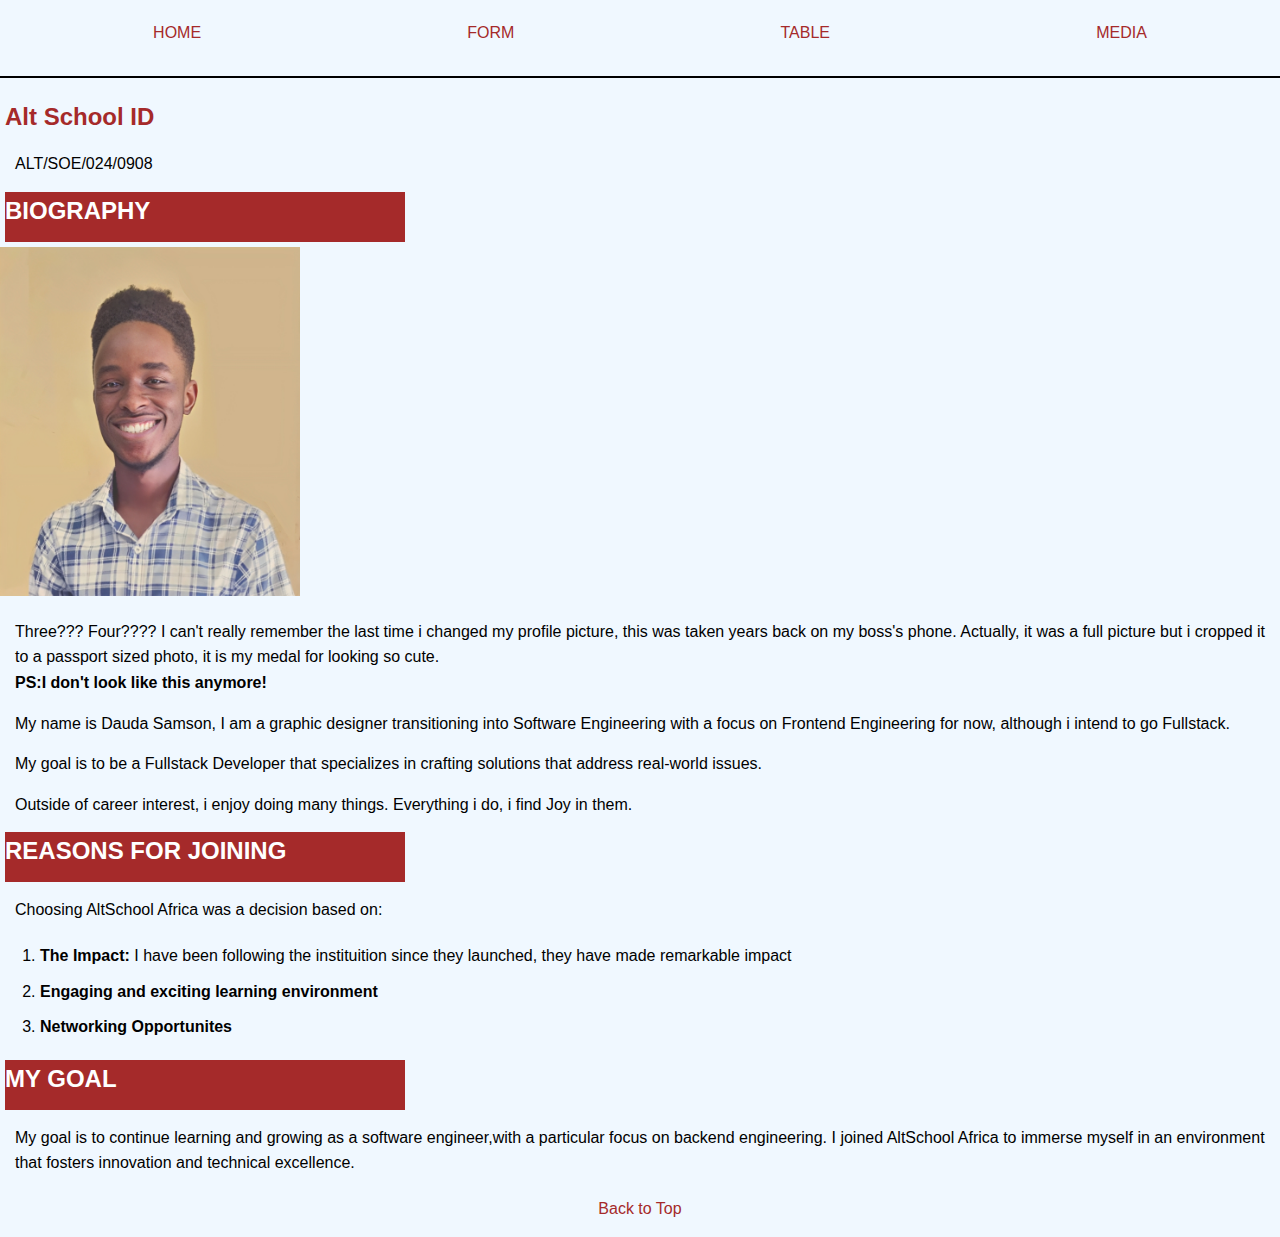
<file: index.html>
<!DOCTYPE html>
<html lang="en">
<head>
    <meta charset="UTF-8">
    <meta name="viewport" content="width=device-width, initial-scale=1.0">
    <title>Home page</title>
    <link rel="stylesheet" href="./CSS/index.css">

</head>
<body id="top">
    <ul>
        <li><a href="index.html">HOME</a></li>
        <li><a href="form.html">FORM</a></li>
        <li><a href="table.html">TABLE</a></li>
        <li><a href="media.html">MEDIA</a></li>
    </ul>
    <hr>
    
    <h2>Alt School ID</h2>
        <p>
            ALT/SOE/024/0908
        </p>
       
    <h2 class="box">BIOGRAPHY</h2>

    <picture>
        <img src="ASSETS/Passport Photograph.png" alt="Mid-Week flyer design" class="responsive-image" width="100%" title="Flyer design">
    </picture>
    <p>Three??? Four???? I can't really remember the last time i changed my profile picture, this was taken years back on my boss's phone. Actually, it was a full picture but i cropped it to a passport sized photo, it is my medal for looking so cute. <br>
    <strong>PS:I don't look like this anymore!</strong>
    </p>
    
        <p>
            My name is Dauda Samson, I am a graphic designer transitioning into Software Engineering with a focus on Frontend Engineering for now, although i intend to go Fullstack.
        </p>

        <p>
            My goal is to be a Fullstack Developer that specializes in crafting solutions that address real-world issues.
        </p>         
        
        <p>
            Outside of career interest, i enjoy doing many things. Everything i do, i find Joy in them.
        </p>
        
        <h2 class="box">REASONS FOR JOINING</h2>
        <p>
            Choosing AltSchool Africa was a decision based on:
        </p>
            <ol> 
                <li><strong>The Impact:</strong> I have been following the instituition since they launched, they have made remarkable impact</li>
                <li><strong>Engaging and exciting learning environment</strong></li>
                <li><strong>Networking Opportunites</strong></li>
            </ol>


    <h2 class="box">MY GOAL</h2>
        <p>
            My goal is to continue learning and growing as a software engineer,with a particular focus on backend engineering. I joined AltSchool Africa to immerse myself in an environment that fosters innovation and technical excellence. 
        </p>
    
        
        <p class="back-to-top"><a href="#top">Back to Top</a></p>
    
</body>
</html>
</file>
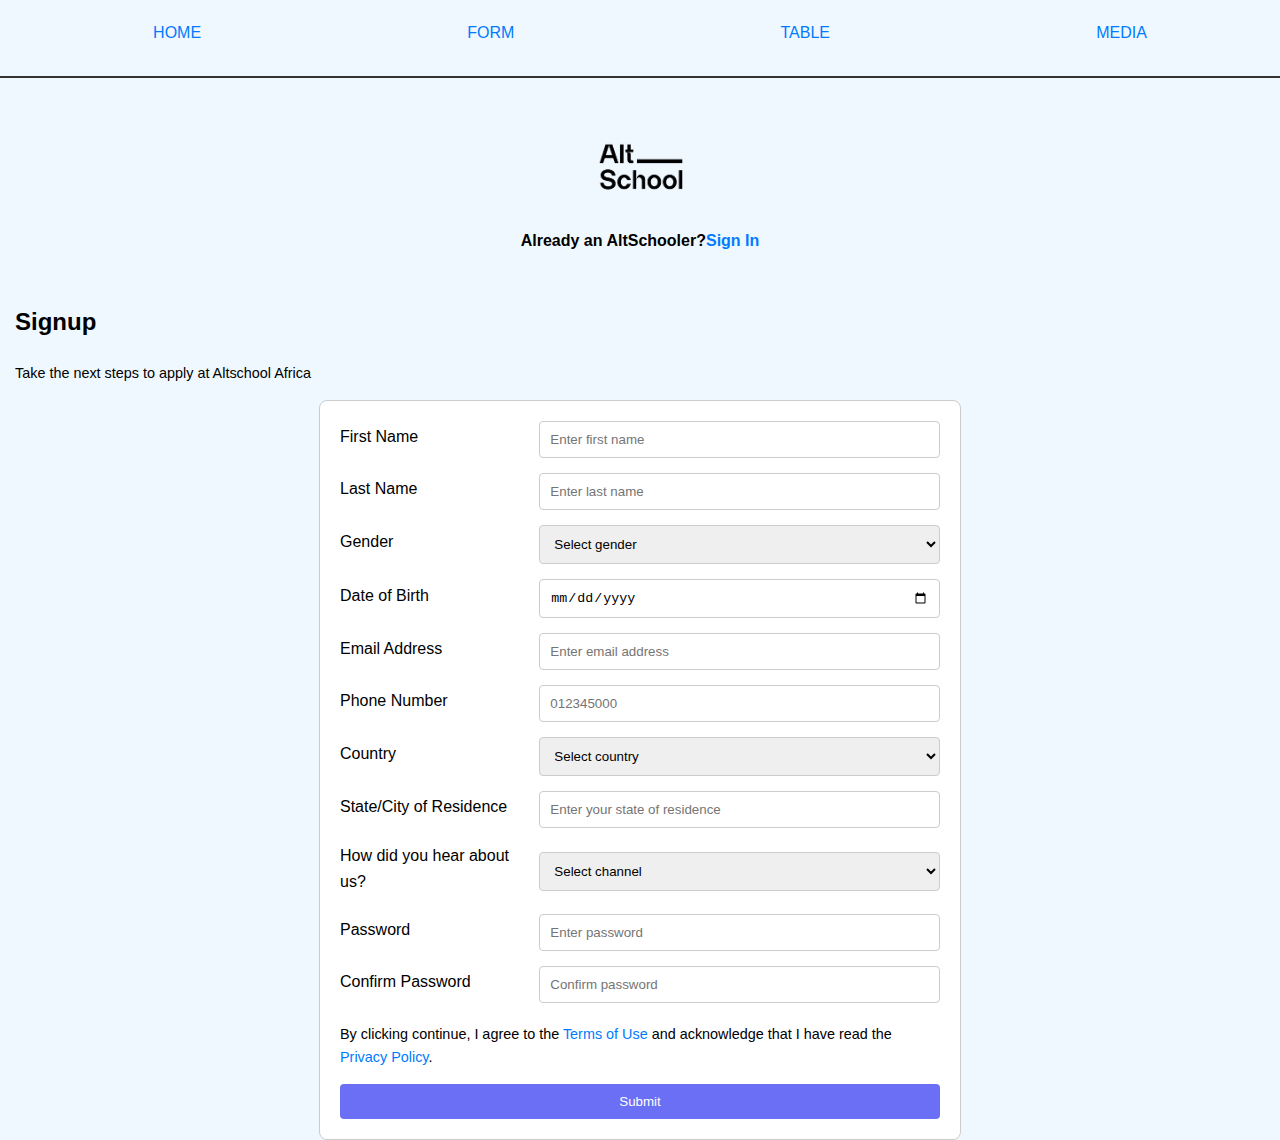
<file: form.html>
<!DOCTYPE html>
<html lang="en">
<head>
    <meta charset="UTF-8">
    <meta name="viewport" content="width=device-width, initial-scale=1.0">
    <title>Form page</title>
    <link rel="stylesheet" href="./CSS/form.css">
</head>
<body>
    
    <ul>
        <li><a href="index.html">HOME</a></li>
        <li><a href="form.html">FORM</a></li>
        <li><a href="table.html">TABLE</a></li>
        <li><a href="media.html">MEDIA</a></li>
    </ul>
    <hr>
    <header class="header">
        <img src="./ASSETS/IMAGES/altschool_africa-900x0.png" width="100" alt="Alt School logo">
        <p>
            Already an AltSchooler?<a href="form.html">Sign In</a>
        </p>
    </header>
    
    <section>
        <h2>Signup</h2>
        <p>Take the next steps to apply at Altschool Africa</p>
    </section>
    
    <div class="container">
        <form class="form"> 
        <div class="form-group">
            <label for="Fname">First Name</label>
            <input type="text" id="Fname" placeholder="Enter first name">
        </div>
        <div class="form-group">
            <label for="Lname">Last Name</label>
            <input type="text" id="Lname" placeholder="Enter last name">
        </div>
        <div class="form-group">
            <label for="Gender">Gender</label>
            <select id="Gender">
                <option value="" disabled selected hidden>Select gender</option>
                <option value="M"> Male</option>
                <option value="F"> Female</option>
            </select>
        </div>
        <div class="form-group">
            <label for="bday">Date of Birth</label>
            <input type="date" id="bday">
        </div>
        <div class="form-group">
            <label for="email">Email Address</label>
            <input type="email" id="email" placeholder="Enter email address">
        </div>
        <div class="form-group">
            <label for="phone">Phone Number</label>
            <input type="tel" id="phone" placeholder="012345000">
        </div>
        <div class="form-group">
            <label for="Country">Country</label>
            <select id="Country">
                <option value="" disabled selected hidden>Select country</option>
                <option value="Nig"> Nigeria</option>
                <option value="US"> United States</option>
                <option value="UK"> United Kingdom</option>
            </select>
        </div>
        <div class="form-group">
            <label for="state">State/City of Residence</label>
            <input type="text" id="state" placeholder="Enter your state of residence">
        </div>
        <div class="form-group">
            <label for="info">How did you hear about us?</label>
            <select id="info">
                <option value="" disabled selected hidden>Select channel</option>
                <option value="X"> Twitter</option>
                <option value="IG"> Instagram</option>
                <option value="Facebook"> Facebook</option>
                <option value="LinkedIn"> LinkedIn</option>
            </select>
        </div>
        <div class="form-group">
            <label for="password">Password</label>
            <input type="password" id="password" placeholder="Enter password">
        </div>
        <div class="form-group">
            <label for="confirm-password">Confirm Password</label>
            <input type="password" id="confirm-password" placeholder="Confirm password">
        </div>
        <p>
            By clicking continue, I agree to the 
            <a href="terms_of_use.html" target="_blank">Terms of Use</a> 
            and acknowledge that I have read the 
            <a href="privacy_policy.html" target="_blank">Privacy Policy</a>.
        </p>
        <input type="submit" value="Submit">
    </form>
    </div>
    
</body>
</html>
</file>
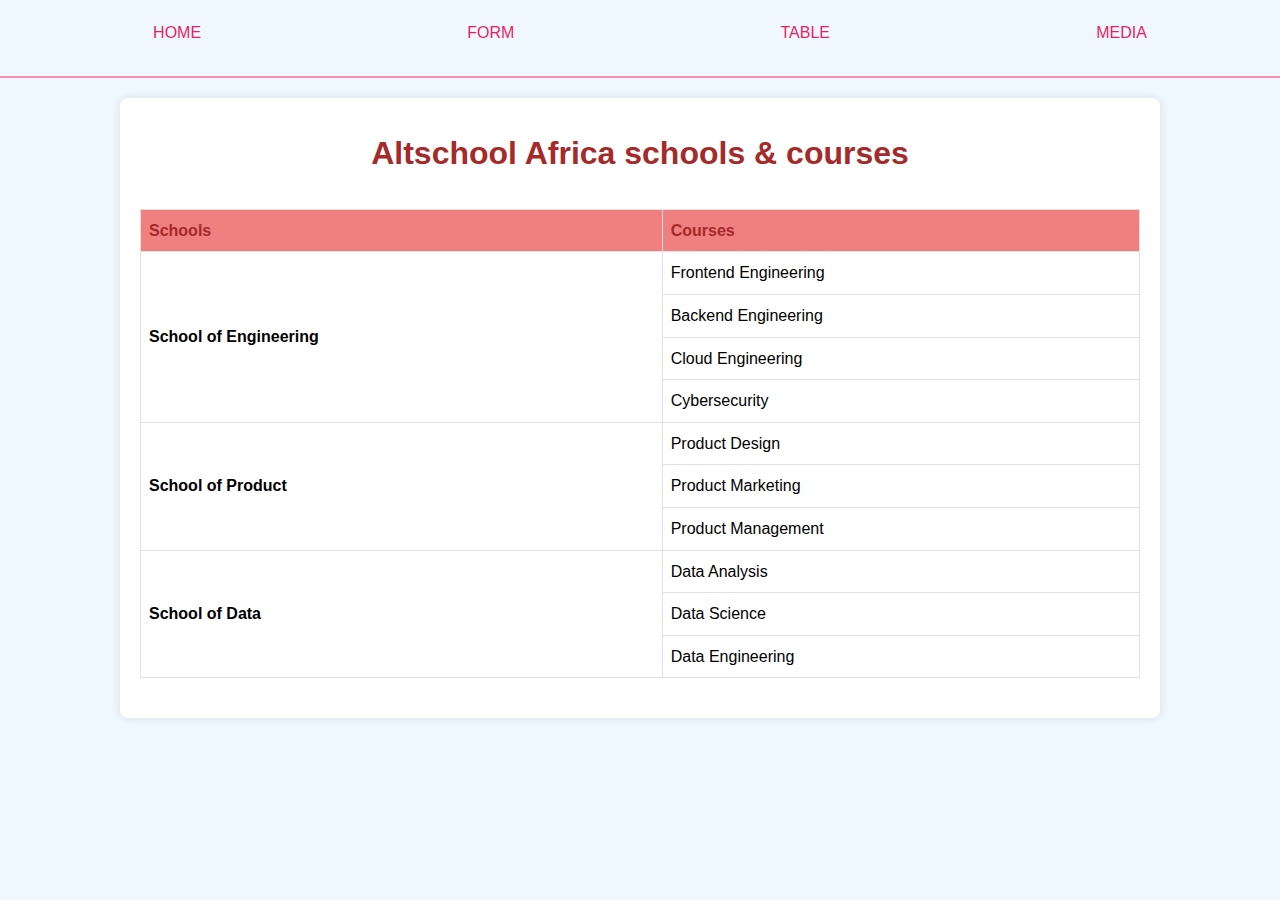
<file: table.html>
<!DOCTYPE html>
<html lang="en">
<head>
    <meta charset="UTF-8">
    <meta name="viewport" content="width=device-width, initial-scale=1.0">
    <title>Table page</title>
    <link rel="stylesheet" href="./CSS/table.css">
</head>
<body>
    
    <ul>
        <li><a href="index.html">HOME</a></li>
        <li><a href="form.html">FORM</a></li>
        <li><a href="table.html">TABLE</a></li>
        <li><a href="media.html">MEDIA</a></li>
    </ul>
    <hr>

    <div class="container">
        <h1>Altschool Africa schools & courses</h1>
        <table>
            <thead>
                <tr>
                    <th>Schools</th>
                    <th>Courses</th>
                </tr>
            </thead>
            <tbody>
                <tr>
                    <td rowspan="4"><strong>School of Engineering</strong></td>
                    <td>Frontend Engineering</td>
                </tr>
                <tr>
                    <td>Backend Engineering</td>
                </tr>
                <tr>
                    <td>Cloud Engineering</td>
                </tr>
                <tr>
                    <td>Cybersecurity</td>
                </tr>


                <tr>
                    <td rowspan="3"><strong>School of Product</strong></td>
                    <td>Product Design</td>
                </tr>
                <tr>
                    <td>Product Marketing</td>
                </tr>
                <tr>
                    <td>Product Management</td>
                </tr>

                <tr>
                    <td rowspan="3"><strong>School of Data</strong></td>
                    <td>Data Analysis</td>
                </tr>
                <tr>
                    <td>Data Science</td>
                </tr>
                <tr>
                    <td>Data Engineering</td>
                </tr>
            </tbody>
        </table>
    </div>
</body>
</html>
</file>
<file: CSS/index.css>
body {
    font-family: Arial, Helvetica, sans-serif;
    line-height: 1.6;
    margin: 0;
    padding: 0;
    background-color: aliceblue;
}

 body ul {
    padding-left: 20px;
    margin: 0;
    list-style: none;
    display: flex;
    justify-content: space-around;
    padding-top: 20px;
}

body li {
  
    margin-bottom: 10px;
}


.box {
    height: 50px;
    width: 400px;
    background-color: brown;
    color: #fff;
}

.responsive-image{
    width: 100%;
    height: auto;
    max-width: 300px;
}

a {
    text-decoration: none;
    color: brown;
}

a:hover {
    text-decoration: underline;
    color: brown;
}

hr{
    border: 0;
    height: 2px;
    background-color: black;
    margin: 20px 0;
}

h2 {
    color: brown;
    margin: 5px;
}

p {
    margin: 15px;
}

ol {
    margin: 20px;
    padding-left: 20px;
}

ol li {
    margin-bottom: 10px;
}

.back-to-top {
    margin-top: 20px;
    display: block;
    text-align: center;
}
    
@media (max-width: 768px) {
    body ul {
        padding-left: 20px;
    }

    body li {
        margin-bottom: 10px;
    }

    .back-to-top {
        margin-top: 20px;
    }

    
}

@media (max-width: 480px) {
    body ul {
        display: flex;
        flex-direction: column;
        padding: 0;
        padding-left: 20px;
    }

    body li {
        margin-bottom: 10px;
    }

    .back-to-top {
        margin-top: 20px;
    }
}
</file>
<file: CSS/form.css>
body {
    font-family: Arial, Helvetica, sans-serif;
    line-height: 1.6;
    margin: 0;
    padding: 0;
    background-color: aliceblue;
}

ul {
    padding-left: 20px;
    margin: 0;
    list-style: none;
    display: flex;
    justify-content: space-around;
    padding-top: 20px;
}

li {
  
    margin-bottom: 10px;
}

a {
    text-decoration: none;
    color: #007BFF;
}

a:hover {
    text-decoration: underline;
}

hr{
    border: 0;
    height: 2px;
    background-color: #333;
    margin: 20px 0;
}

.header{
    padding: 20px;
    margin-bottom: 20px;
}

.header img{
    display: block;
    margin: 0 auto;
}

.header p{
    margin: 10px 0;
    font-size: 1em;
    font-weight: bold;
    text-align: center;
}

section {
    margin: 15px; 
}

.container{
    display: flex;
    justify-content: center;
}

.form {
    max-width: 600px;
    width: 100%;
    padding: 20px;
    border: 1px solid #ccc;
    border-radius: 8px;
    background-color: #fff;
}

.form-group {
    display: flex;
    flex-direction: column;
    margin-bottom: 15px;
}

.form-group label {
    margin-bottom: 5px;
}

.form-group input,
.form-group select {
    padding: 10px;
    border: 1px solid #ccc;
    border-radius: 4px;
    width: 100%;
}

@media (min-width: 600px) {
    .form-group {
        flex-direction: row;
        align-items: center;
    }

    .form-group label {
        flex: 1;
        min-width: 150px;
        margin-right: 10px;
    }

    .form-group input,
    .form-group select {
        flex: 2;
        max-width: 100%;
    }
}

@media (max-width: 600px) {
    .form-group {
        flex-direction: column;
    }

    .form-group label {
        margin-bottom: 10px;
    }

    .form-group input,
    .form-group select {
        width: 100%;
    }
}


p {
    margin-top: 20px;
    font-size: 0.9em;
}

input[type="submit"] {
    padding: 10px 20px;
    border: none;
    background-color: #6A6FF5;
    color: white;
    border-radius: 4px;
    cursor: pointer;
    width: 100%;
}

input[type="submit"]:hover {
    background-color: #6A6FF5;
}
</file>
<file: CSS/table.css>
body, h1, table, th, td {
    margin: 0;
    padding: 0;
    border: 0;
    box-sizing: border-box;
}

body {
    font-family: Arial, Helvetica, sans-serif;
    line-height: 1.6;
    margin: 0;
    padding: 0;
    background-color: aliceblue;
}

ul {
    padding-left: 20px;
    margin: 0;
    list-style: none;
    display: flex;
    justify-content: space-around;
    padding-top: 20px;
}

li {
  
    margin-bottom: 10px;
}

a {
    text-decoration: none;
    color: #e91e63;
}

a:hover {
    text-decoration: underline;
    color: #f48fb1;
}

hr{
    border: 0;
    height: 2px;
    background-color: #f48fb1;
    margin: 20px 0;
}

/*body{
    padding: 20px;
}*/

.container{
    max-width: 1000px;
    margin: auto;
    padding: 20px;
    background-color: #fff;
    border-radius: 8px;
    box-shadow: 0 0 10px rgba(0, 0, 0, 0.1);
    overflow: auto;
}

h1{
    text-align: center;
    color: brown;
    padding: 10px 0;
    margin: 0;
}

/*table {
    display: block;
    width: 100%;
    overflow-x: auto;
    white-space: nowrap;
}*/


table{
    width: 100%;
    border-collapse: collapse;
    margin: 20px 0;
}

table th, table td{
    border: 1px solid #e0e0e0;
    padding: 8px;
    text-align: left;
}

table th{
    background-color: lightcoral;
    color: brown;
}

@media (max-width: 600px) {
    table, thead, tbody, th, td, tr {
        display: block;
    }

    thead tr {
        position: absolute;
        top: -9999px;
        left: -9999px;
    }

    tr {
        border: 1px solid #ddd;
        margin-bottom: 10px;
    }

    td {
        border: none;
        border-bottom: 1px solid #ddd;
        position: relative;
        padding-left: 50%;
        white-space: nowrap;
    }

    td::before {
        content: attr(data-label);
        position: absolute;
        left: 0;
        width: 45%;
        padding-left: 10px;
        font-weight: bold;
        white-space: nowrap;
    }
}
</file>
